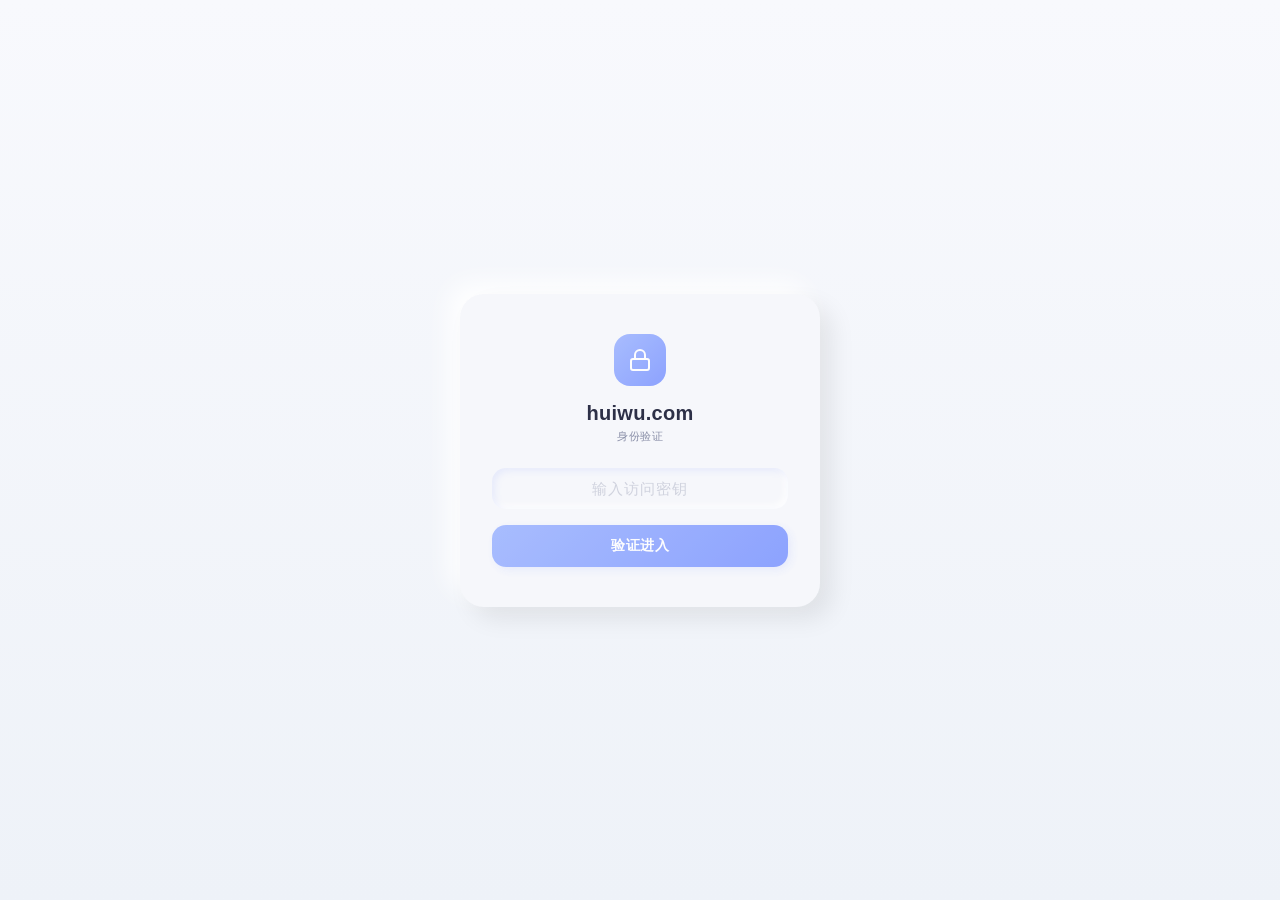
<file: index.html>
<!DOCTYPE html>
<html lang="zh-CN">
<head>
  <meta charset="UTF-8">
  <meta name="viewport" content="width=device-width, initial-scale=1.0, viewport-fit=cover">
  <title>huiwu.com — 身份验证</title>
  <style>
    *,*::before,*::after{margin:0;padding:0;box-sizing:border-box}
    html,body{width:100%;height:100%;overflow:hidden;background:linear-gradient(180deg,#f8f9fd 0%,#eef2f8 100%);font-family:-apple-system,BlinkMacSystemFont,"Segoe UI","PingFang SC","Microsoft YaHei",sans-serif;-webkit-tap-highlight-color:transparent}
    .page{position:fixed;inset:0;display:flex;align-items:center;justify-content:center}
    .panel{text-align:center;width:min(360px,85vw);padding:40px 32px;border-radius:24px;background:#f6f7fb;box-shadow:12px 12px 24px rgba(0,0,0,.08),-12px -12px 24px rgba(255,255,255,.9);animation:fadeUp .5s ease}
    .panel .icon{margin-bottom:16px;display:inline-flex;width:52px;height:52px;border-radius:16px;background:linear-gradient(135deg,#9bb3ff,#7b94ff);align-items:center;justify-content:center;opacity:.85}
    .panel .icon svg{width:24px;height:24px;color:#fff}
    .panel h1{font-size:20px;font-weight:600;letter-spacing:.3px;color:#2d3047;margin-bottom:4px}
    .panel .sub{font-size:11px;color:#8a8fa8;letter-spacing:.5px;margin-bottom:24px}
    .panel input{width:100%;padding:12px 16px;font-size:15px;border:none;border-radius:14px;text-align:center;outline:none;background:#f6f7fb;box-shadow:inset 3px 3px 7px rgba(0,0,0,.06),inset -3px -3px 7px rgba(255,255,255,.9);color:#2d3047;letter-spacing:1px;transition:box-shadow .4s}
    .panel input:focus{box-shadow:inset 3px 3px 7px rgba(123,148,255,.12),inset -3px -3px 7px rgba(255,255,255,.9)}
    .panel input::placeholder{color:rgba(138,143,168,.35)}
    .panel button{width:100%;padding:12px;margin-top:16px;font-size:14px;font-weight:600;letter-spacing:.5px;border:none;border-radius:14px;cursor:pointer;background:linear-gradient(135deg,#9bb3ff,#7b94ff);color:#fff;opacity:.85;transition:transform .4s ease,opacity .4s ease,box-shadow .4s ease;box-shadow:3px 3px 8px rgba(123,148,255,.15)}
    .panel button:hover{transform:translateY(-2px);opacity:1}.panel button:active{transform:scale(.97)}
    .panel .err{color:#e05555;font-size:12px;margin-top:12px;display:none;animation:fadeUp .4s ease}
    @keyframes fadeUp{from{opacity:0;transform:translateY(12px)}to{opacity:1;transform:translateY(0)}}
  </style>
</head>
<body>
  <div class="page">
    <div class="panel">
      <div class="icon">
        <svg viewBox="0 0 24 24" fill="none" stroke="currentColor" stroke-width="2" stroke-linecap="round"><rect x="3" y="11" width="18" height="11" rx="2"/><path d="M7 11V7a5 5 0 0110 0v4"/></svg>
      </div>
      <h1>huiwu.com</h1>
      <div class="sub">身份验证</div>
      <input type="password" id="gk" placeholder="输入访问密钥" autofocus />
      <button id="gb">验证进入</button>
      <div class="err" id="ge"></div>
    </div>
  </div>
  <script>
    const AUTH_FN_URL='https://wwqqvfnuxpddhgwuwiut.supabase.co/functions/v1/smart-handler';
    const AUTH_ANON_KEY='eyJhbGciOiJIUzI1NiIsInR5cCI6IkpXVCJ9.eyJpc3MiOiJzdXBhYmFzZSIsInJlZiI6Ind3cXF2Zm51eHBkZGhnd3V3aXV0Iiwicm9sZSI6ImFub24iLCJpYXQiOjE3ODA2NzAwNDcsImV4cCI6MjA5NjI0NjA0N30.eCfxc2WeXkpJiMXRCzydwmFE3Z6UMk3aqOdrhdzZbug';

    if(!sessionStorage.getItem('passed_gate')){window.location.href='gate.html';return}
    (function(){const s=localStorage.getItem('huiwu_session');if(s){try{const{time}=JSON.parse(s);if(Date.now()-time<259200000){window.location.href='main.html';return}}catch(_){}}})();

    document.getElementById('gb').onclick=async()=>{
      const k=document.getElementById('gk').value.trim();if(!k)return;
      const btn=document.getElementById('gb'),err=document.getElementById('ge');
      btn.textContent='验证中…';btn.disabled=true;err.style.display='none';
      try{const r=await fetch(AUTH_FN_URL,{method:'POST',headers:{'Content-Type':'application/json',Authorization:'Bearer '+AUTH_ANON_KEY},body:JSON.stringify({key:k})});const d=await r.json();
        if(d.valid){localStorage.setItem('huiwu_session',JSON.stringify({session:d.session,time:Date.now()}));localStorage.setItem('verified','true');setTimeout(()=>{window.location.href='/main.html'},500)}
        else{err.textContent='密钥错误';err.style.display='block'}
      }catch(_){err.textContent='网络连接失败';err.style.display='block'}
      btn.textContent='验证进入';btn.disabled=false;
    };
  </script>
</body>
</html>
</file>
<file: style.css>
/* ==========================================
   huiwu.com — 白新拟态 + 克莱因蓝
   ========================================== */
:root {
  --bg:#f5f6fa;--bg-card:#f6f7fb;--text:#2d3047;--text-muted:#8a8fa8;--text-light:#b0b5c8;
  --accent:#7b94ff;--accent-light:#9bb3ff;--accent-2:#93b5c6;--accent-3:#b8a9c9;--accent-4:#d4a88c;
  --neu-light:rgba(255,255,255,.9);--neu-dark:rgba(0,0,0,.08);
  --shadow-card:8px 8px 18px var(--neu-dark),-8px -8px 18px var(--neu-light);
  --shadow-card-hover:6px 6px 14px rgba(0,0,0,.10),-6px -6px 14px var(--neu-light);
  --shadow-btn:3px 3px 8px rgba(0,0,0,.06),-3px -3px 8px #fff;
  --shadow-btn-pressed:inset 3px 3px 6px rgba(0,0,0,.06),inset -3px -3px 6px #fff;
  --note-bg:#fdfdfe;--note-text:#3d3650;
  --nav-height:52px;--note-width:200px;--note-min-height:150px;--note-radius:12px;--note-rolled-height:28px;--toolbar-height:52px;--card-gap:16px;
  --safe-bottom:env(safe-area-inset-bottom,8px);--safe-top:env(safe-area-inset-top,0px);
}
@media(min-width:600px){:root{--nav-height:56px;--note-width:240px;--note-min-height:180px;--note-radius:14px;--note-rolled-height:30px;--toolbar-height:56px;--card-gap:20px}}
@media(min-width:1024px){:root{--nav-height:60px;--note-width:280px;--note-min-height:200px;--note-rolled-height:32px;--note-radius:16px;--card-gap:24px}}
*,*::before,*::after{margin:0;padding:0;box-sizing:border-box}
html,body{width:100%;height:100%;overflow:hidden;font-family:-apple-system,BlinkMacSystemFont,"Segoe UI","PingFang SC","Microsoft YaHei","Helvetica Neue",sans-serif;-webkit-font-smoothing:antialiased;-webkit-tap-highlight-color:transparent;user-select:none;background:linear-gradient(180deg,#f8f9fd 0%,#eef2f8 100%);color:var(--text)}
.navbar{position:fixed;top:0;left:0;right:0;height:var(--nav-height);padding-top:var(--safe-top);display:flex;align-items:center;gap:8px;background:rgba(245,246,250,.85);backdrop-filter:blur(16px);-webkit-backdrop-filter:blur(16px);border-bottom:1px solid rgba(0,0,0,.04);z-index:1000;padding-left:8px;padding-right:8px}
.nav-back{width:36px;height:36px;border:none;border-radius:50%;background:var(--bg-card);box-shadow:var(--shadow-btn);color:var(--text-muted);font-size:18px;cursor:pointer;display:flex;align-items:center;justify-content:center;transition:transform .2s,box-shadow .2s,color .2s;flex-shrink:0}
.nav-back:hover{color:var(--text);box-shadow:var(--shadow-card-hover)}.nav-back:active{box-shadow:var(--shadow-btn-pressed)}.nav-back.hidden{opacity:0;pointer-events:none}
.nav-title{font-size:16px;font-weight:600;letter-spacing:.3px;color:var(--text);flex:1;text-align:center;white-space:nowrap;overflow:hidden;text-overflow:ellipsis}
.nav-spacer{width:36px;flex-shrink:0}@media(min-width:600px){.nav-title{font-size:18px}}
.view{position:fixed;top:var(--nav-height);left:0;right:0;bottom:0;overflow-y:auto;overflow-x:hidden;-webkit-overflow-scrolling:touch}

/* 主页 */
.page-home{display:flex;flex-direction:column;align-items:center;padding:40px 20px;min-height:100%;gap:32px}
.home-hero{text-align:center;animation:fadeUp .5s ease}
.home-hero h1{font-size:26px;font-weight:700;letter-spacing:.5px;color:var(--text);margin-bottom:6px}
.home-hero p{font-size:14px;color:var(--text-muted)}
.home-cards{display:flex;flex-direction:column;gap:var(--card-gap);width:100%;max-width:420px}
.home-card{display:flex;align-items:center;gap:14px;padding:20px 18px;border-radius:24px;background:var(--bg-card);box-shadow:var(--shadow-card);cursor:pointer;transition:transform .4s ease,box-shadow .4s ease;animation:fadeUp .5s ease backwards}
.home-card:nth-child(1){animation-delay:.1s}.home-card:nth-child(2){animation-delay:.2s}
.home-card:hover{transform:translateY(-4px);box-shadow:var(--shadow-card-hover)}.home-card:active{transform:scale(.98)}
.home-card-icon{width:48px;height:48px;border-radius:18px;display:flex;align-items:center;justify-content:center;font-size:24px;flex-shrink:0;color:#fff;background:linear-gradient(135deg,var(--accent-light),var(--accent));opacity:.9}
.home-card-body{flex:1;min-width:0}.home-card-body h3{font-size:16px;font-weight:600;margin-bottom:3px;color:var(--text)}.home-card-body p{font-size:13px;color:var(--text-muted);line-height:1.4}
.home-card-arrow{color:var(--text-light);font-size:18px;flex-shrink:0}

/* 信息板块 */
.page-info{display:flex;flex-direction:column;align-items:center;padding:32px 20px;min-height:100%}
.page-info .section-title{font-size:15px;font-weight:600;color:var(--text-muted);margin-bottom:18px;letter-spacing:.3px}
.info-cards{display:flex;flex-direction:column;gap:var(--card-gap);width:100%;max-width:420px}
.info-card{display:flex;align-items:center;gap:12px;padding:18px 16px;border-radius:24px;background:var(--bg-card);box-shadow:var(--shadow-card);cursor:pointer;transition:transform .4s ease,box-shadow .4s ease;animation:fadeUp .5s ease backwards}
.info-card:nth-child(1){animation-delay:.05s}.info-card:nth-child(2){animation-delay:.1s}.info-card:nth-child(3){animation-delay:.15s}
.info-card:hover{transform:translateY(-4px);box-shadow:var(--shadow-card-hover)}.info-card:active{transform:scale(.98)}
.info-card-dot{width:10px;height:10px;border-radius:50%;flex-shrink:0;background:var(--accent)}
.info-card-body{flex:1}.info-card-body h4{font-size:15px;font-weight:600;margin-bottom:2px;color:var(--text)}.info-card-body p{font-size:12px;color:var(--text-muted)}
.info-card-arrow{color:var(--text-light);font-size:16px}

/* 占位页 */
.page-placeholder{display:flex;flex-direction:column;align-items:center;justify-content:center;min-height:100%;padding:40px 24px;text-align:center;gap:16px;animation:fadeUp .5s ease}
.page-placeholder .ph-icon{font-size:48px;opacity:.25}.page-placeholder h3{font-size:18px;font-weight:600;color:var(--text-muted)}.page-placeholder p{font-size:13px;color:var(--text-light);max-width:260px;line-height:1.6}

@keyframes fadeUp{from{opacity:0;transform:translateY(12px)}to{opacity:1;transform:translateY(0)}}

/* 便签墙 */
.wall{position:absolute;inset:0;overflow:hidden;background:#eceef5}
.wall-content{position:absolute;inset:0;transform:scale(var(--zoom,1));transform-origin:0 0;transition:transform .3s ease}
.wall.zoomed{overflow:auto}.wall.zoomed .wall-content{width:calc(100%/var(--zoom,1));height:calc(100%/var(--zoom,1))}
.wall-bg{position:absolute;inset:0;background-size:cover;background-position:center;background-repeat:no-repeat;transition:background-image .3s ease}
.notes-layer{position:absolute;inset:0;z-index:2}
.create-hint{position:absolute;bottom:calc(var(--toolbar-height) + 60px);left:50%;transform:translateX(-50%);z-index:3;padding:10px 24px;border-radius:24px;background:rgba(0,0,0,.45);color:#fff;font-size:14px;letter-spacing:.3px;pointer-events:none;opacity:0;transition:opacity .5s ease}.create-hint.visible{opacity:1}
.note{position:absolute;width:var(--note-width);min-height:var(--note-min-height);border-radius:var(--note-radius);background:var(--note-bg);color:var(--note-text);box-shadow:4px 4px 12px rgba(0,0,0,.06),-2px -2px 8px #fff,inset 1px 1px 0 rgba(255,255,255,.4);cursor:grab;transition:box-shadow .35s ease,height .45s cubic-bezier(.4,0,.2,1),min-height .45s cubic-bezier(.4,0,.2,1),border-radius .45s ease;overflow:hidden;z-index:10;will-change:transform,height}
.note.dragging{cursor:grabbing;box-shadow:8px 8px 20px rgba(0,0,0,.1),-4px -4px 12px #fff;z-index:100;transition:box-shadow .15s ease}
.note.expanded{cursor:default;z-index:50;box-shadow:6px 6px 16px rgba(0,0,0,.08),-3px -3px 10px #fff}
.note.rolled{height:var(--note-rolled-height)!important;min-height:var(--note-rolled-height)!important;cursor:pointer;border-radius:calc(var(--note-rolled-height)/2);background:linear-gradient(to bottom,rgba(200,195,210,.4),rgba(250,249,252,.9),rgba(200,195,210,.4));box-shadow:0 2px 6px rgba(0,0,0,.08),0 0 0 1px rgba(0,0,0,.04);overflow:hidden}
.note.rolled::before,.note.rolled::after{content:'';position:absolute;top:-3px;width:8px;height:calc(100% + 6px);border-radius:4px;background:linear-gradient(to bottom,#8b7b9e,#5a4a6e,#8b7b9e);box-shadow:0 1px 3px rgba(0,0,0,.15);z-index:1;opacity:0;transition:opacity .3s ease .2s}
.note.rolled::before{left:-5px}.note.rolled::after{right:-5px}.note.rolled::before,.note.rolled::after{opacity:1}
.note.rolled:hover{box-shadow:0 3px 10px rgba(0,0,0,.1),0 0 0 1px rgba(123,148,255,.3)}
.note-inner{display:flex;flex-direction:column;height:100%;padding:12px 14px;transition:opacity .25s ease}
.note-header{display:flex;align-items:center;justify-content:space-between;margin-bottom:8px;flex-shrink:0}
.note-pin{width:14px;height:14px;border-radius:50%;background:linear-gradient(135deg,var(--accent-light),var(--accent));box-shadow:inset 0 -2px 3px rgba(0,0,0,.1);flex-shrink:0}
.note-date{font-size:11px;color:var(--text-light);letter-spacing:.3px}
.note-delete{width:22px;height:22px;border:none;border-radius:50%;background:transparent;color:var(--text-light);font-size:16px;line-height:1;cursor:pointer;display:flex;align-items:center;justify-content:center;opacity:0;transition:opacity .2s,color .2s}
.note:hover .note-delete,.note.expanded .note-delete{opacity:1}.note-delete:hover{color:#e05555}
.note-body{flex:1;width:100%;min-height:60px;border:none;outline:none;resize:none;background:transparent;color:var(--note-text);font-size:14px;line-height:1.7;font-family:inherit;cursor:text;user-select:text;-webkit-user-select:text}.note-body::placeholder{color:var(--text-light);font-style:italic}@media(min-width:600px){.note-body{font-size:15px}}
.note.rolled .note-inner{opacity:0;pointer-events:none;transition:opacity .15s ease}
.note.rolled .note-preview{display:block;position:absolute;top:50%;left:14px;right:14px;transform:translateY(-50%);font-size:11px;color:var(--text-muted);white-space:nowrap;overflow:hidden;text-overflow:ellipsis;pointer-events:none}.note-preview{display:none}
.toolbar{position:absolute;bottom:0;left:0;right:0;height:var(--toolbar-height);padding:0 16px;padding-bottom:var(--safe-bottom);display:flex;align-items:center;gap:12px;background:rgba(245,246,250,.85);backdrop-filter:blur(12px);-webkit-backdrop-filter:blur(12px);z-index:200;border-top:1px solid rgba(0,0,0,.04);transition:transform .3s cubic-bezier(.4,0,.2,1),opacity .3s ease}
.toolbar.collapsed{transform:translateY(calc(100% + 20px));opacity:0;pointer-events:none}
.float-btns{position:absolute;bottom:calc(var(--safe-bottom) + 16px);right:16px;display:flex;flex-direction:column;gap:8px;z-index:201}
.float-btn{width:36px;height:36px;border-radius:50%;border:none;color:var(--text-muted);display:flex;align-items:center;justify-content:center;cursor:pointer;transition:transform .2s,box-shadow .2s;background:var(--bg-card);box-shadow:var(--shadow-btn)}
.float-btn:active{box-shadow:var(--shadow-btn-pressed)}.float-btn:hover{box-shadow:var(--shadow-card-hover)}
.float-btn.active{box-shadow:var(--shadow-btn-pressed)!important;color:var(--accent)}@media(min-width:600px){.float-btn{width:40px;height:40px}}
.tool-btn{display:flex;align-items:center;gap:6px;padding:8px 14px;border-radius:20px;border:none;background:var(--bg-card);box-shadow:var(--shadow-btn);color:var(--text-muted);font-size:13px;cursor:pointer;transition:transform .2s,box-shadow .2s;white-space:nowrap}.tool-btn:hover,.tool-btn:active{box-shadow:var(--shadow-card-hover)}
.tool-divider{width:1px;height:20px;background:rgba(0,0,0,.06)}.tool-note-count{color:var(--text-light);font-size:12px}

/* AI 对话 */
.chat-container{position:absolute;inset:0;display:flex;flex-direction:column;background:transparent}
.chat-messages{flex:1;overflow-y:auto;-webkit-overflow-scrolling:touch;padding:16px;display:flex;flex-direction:column;gap:12px}
.chat-empty{text-align:center;color:var(--text-light);margin-top:60px;font-size:15px;animation:fadeUp .5s ease}
.chat-msg{max-width:85%;padding:10px 14px;border-radius:18px;font-size:14px;line-height:1.6;word-break:break-word;animation:fadeUp .4s ease}
.chat-msg.user{align-self:flex-end;background:linear-gradient(135deg,var(--accent-light),var(--accent));color:#fff;border-bottom-right-radius:6px;opacity:.9}
.chat-msg.ai{align-self:flex-start;background:var(--bg-card);color:var(--text);border-bottom-left-radius:6px;box-shadow:var(--shadow-card)}
.chat-msg.loading{opacity:.6}
.chat-input-area{display:flex;align-items:flex-end;gap:8px;padding:10px 14px;padding-bottom:calc(10px + var(--safe-bottom));background:rgba(245,246,250,.9);border-top:1px solid rgba(0,0,0,.04)}
.chat-input{flex:1;border:none;outline:none;border-radius:16px;padding:10px 14px;font-size:14px;font-family:inherit;background:var(--bg-card);box-shadow:inset 2px 2px 5px rgba(0,0,0,.04),inset -2px -2px 5px #fff;resize:none;min-height:42px;max-height:120px;color:var(--text)}
.chat-send-btn{width:42px;height:42px;border:none;border-radius:50%;background:linear-gradient(135deg,var(--accent-light),var(--accent));color:#fff;cursor:pointer;display:flex;align-items:center;justify-content:center;flex-shrink:0;transition:transform .2s,opacity .2s;opacity:.9}.chat-send-btn:disabled{opacity:.4;pointer-events:none}.chat-send-btn:active{transform:scale(.9)}
.chat-status{display:flex;gap:16px;justify-content:center;padding:6px 14px;padding-bottom:calc(6px + var(--safe-bottom));font-size:11px;color:var(--text-light);background:rgba(245,246,250,.7);border-top:1px solid rgba(0,0,0,.04)}
</file>
